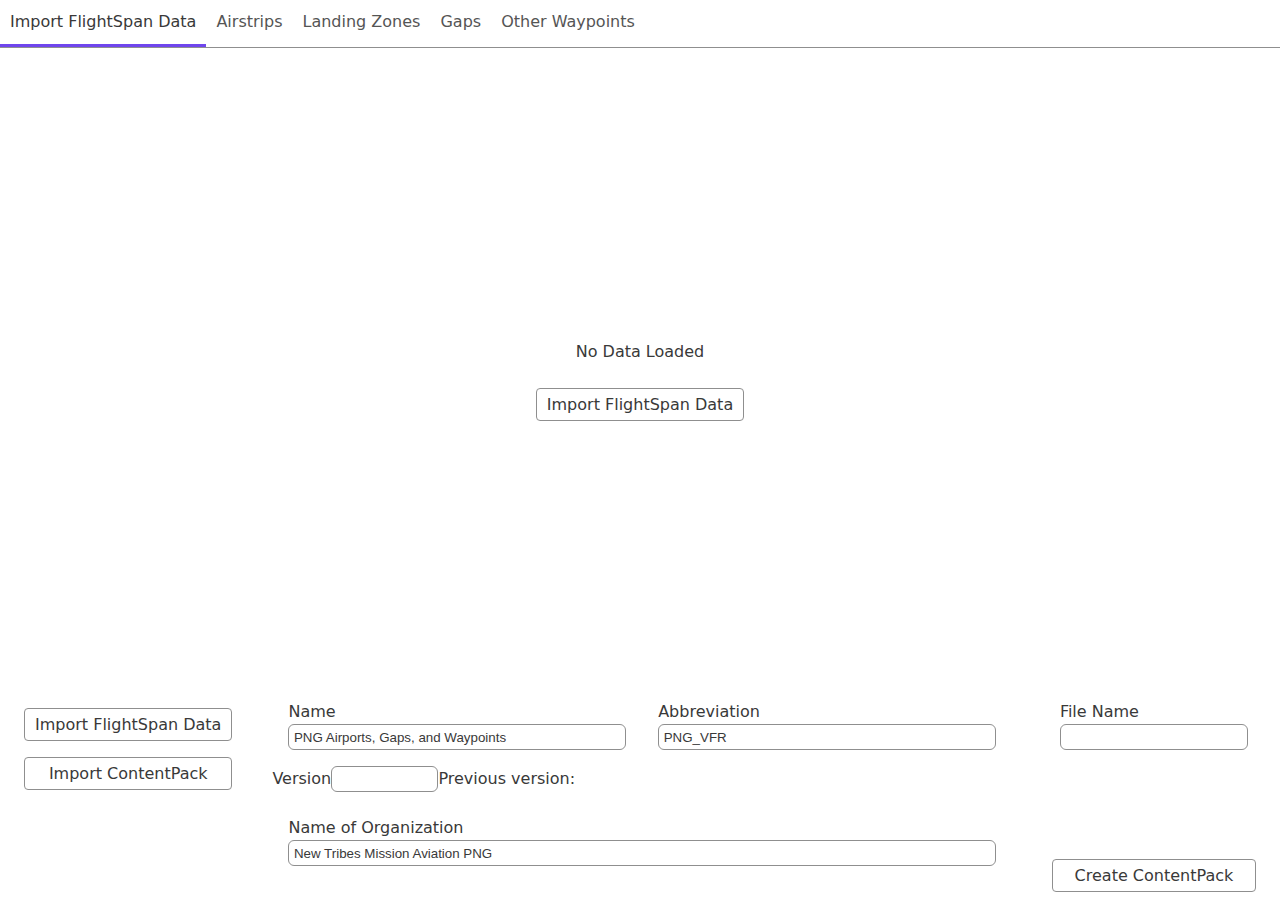
<file: contentpack-creator/index.html>
<!doctype html>
<html lang="en">
  <head>
    <meta charset="UTF-8" />
    <link rel="icon" type="image/svg+xml" href="./vite.svg" />
    <meta name="viewport" content="width=device-width, initial-scale=1.0" />
    <title>ForeFlight ContentPack Creator</title>
    <script type="module" crossorigin src="./assets/index-kJyt0i4W.js"></script>
    <link rel="stylesheet" crossorigin href="./assets/index-DsWI6hka.css">
  </head>
  <body>
    <div id="root"></div>
  </body>
</html>
</file>
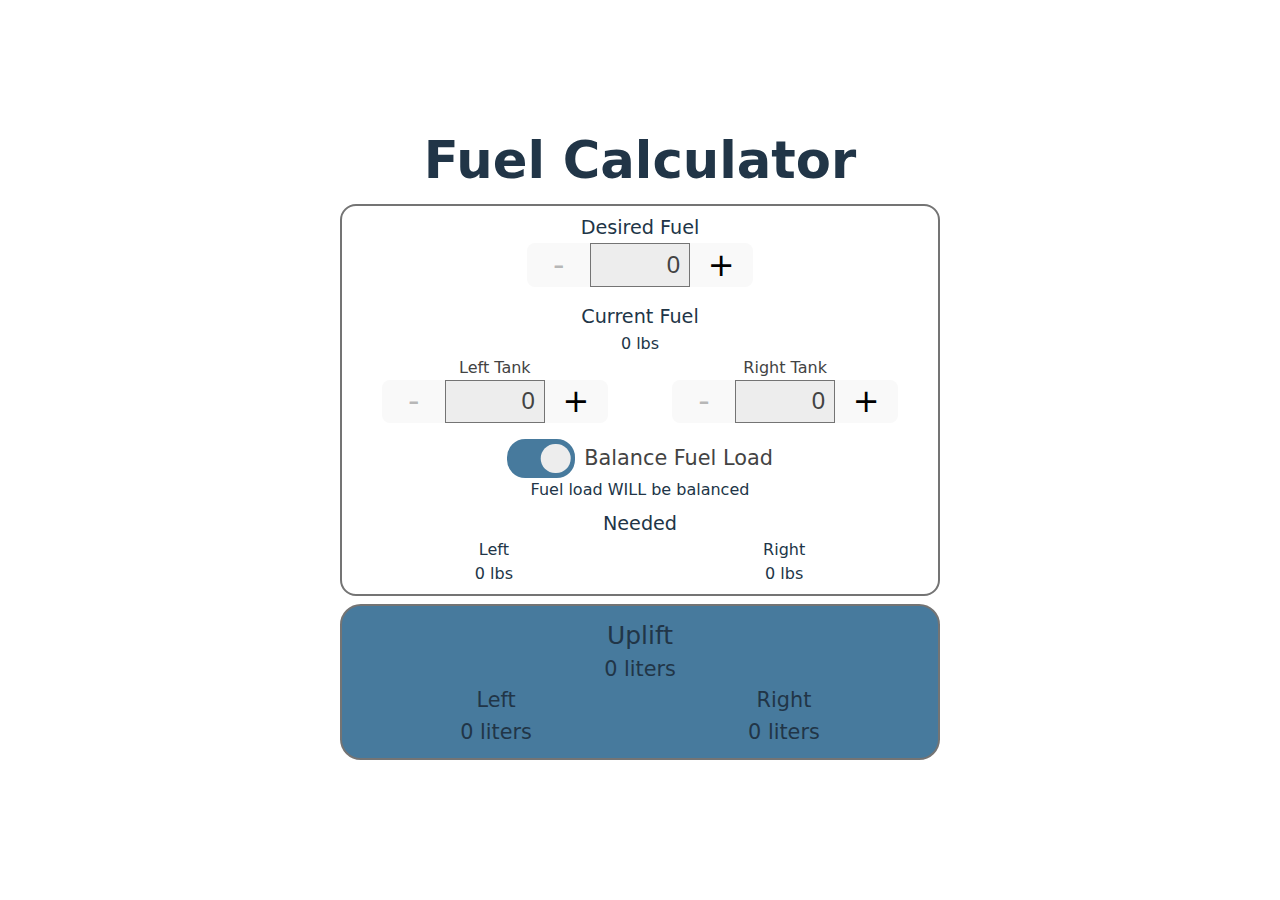
<file: fuelcalc-test/index.html>
<!doctype html>
<html lang="en">
  <head>
    <meta charset="UTF-8" />
    <meta name="viewport" content="width=device-width, initial-scale=1.0, maximum-scale=1.0, user-scalable=no" />
    <title>Fuel Calculator</title>
    <meta name="description" content="Jet Fuel Calculator with tank balancing">
    <link rel="icon" href="./assets/favicon-CskWVEdV.ico">
    <link rel="apple-touch-icon" href="./assets/apple-icon-180x180-kO-r5fXX.png" sizes="180x180">
    <meta name="theme-color" content="#000000">
    <script type="module" crossorigin src="./assets/index-DrfVQCJY.js"></script>
    <link rel="stylesheet" crossorigin href="./assets/index-DVzqEVfM.css">
  <link rel="manifest" href="./manifest.webmanifest"></head>
  <body>
    <div id="root"></div>
  </body>
</html>
</file>
<file: contentpack-creator/assets/index-DsWI6hka.css>
:root{font-family:system-ui,Avenir,Helvetica,Arial,sans-serif;line-height:1.5;font-weight:400;color-scheme:light dark;color:#ffffffde;background-color:#242424;font-synthesis:none;text-rendering:optimizeLegibility;-webkit-font-smoothing:antialiased;-moz-osx-font-smoothing:grayscale}a{font-weight:500;color:#646cff;text-decoration:inherit}a:hover{color:#535bf2}body{margin:0;display:flex;place-items:center;min-width:320px;min-height:100vh}h1{font-size:3.2em;line-height:1.1}button{border-radius:8px;border:1px solid transparent;padding:.6em 1.2em;font-size:1em;font-weight:500;font-family:inherit;background-color:#1a1a1a;cursor:pointer;transition:border-color .25s}button:hover{border-color:#646cff}button:focus,button:focus-visible{outline:4px auto -webkit-focus-ring-color}@media (prefers-color-scheme: light){:root{color:#213547;background-color:#fff}a:hover{color:#747bff}button{background-color:#f9f9f9}}.react-aria-Tabs{display:flex;flex-grow:1;color:var(--text-color);overflow:hidden;position:relative}.react-aria-Tabs[data-orientation=horizontal]{flex-direction:column}.react-aria-TabList{display:flex}.react-aria-TabList[data-orientation=horizontal]{border-bottom:1px solid var(--border-color)}.react-aria-TabList[data-orientation=horizontal] .react-aria-Tab{border-bottom:3px solid var(--border-color)}.react-aria-Tab{padding:10px;cursor:default;outline:none;position:relative;color:var(--text-color-base);transition:color .2s;--border-color: transparent;forced-color-adjust:none}.react-aria-Tab[data-hovered],.react-aria-Tab[data-focused]{color:var(--text-color-hover)}.react-aria-Tab[data-selected]{--border-color: var(--highlight-background);color:var(--text-color)}.react-aria-Tab[data-disabled]{color:var(--text-color-disabled)}.react-aria-Tab[data-disabled][data-selected]{--border-color: var(--text-color-disabled)}.react-aria-Tab[data-focus-visible]:after{content:"";position:absolute;inset:4px;border-radius:4px;border:2px solid var(--focus-ring-color)}.react-aria-TabPanel{margin-top:4px;padding:10px;border-radius:4px;outline:none;flex-grow:1;display:flex;flex-direction:column;overflow:hidden;position:relative}.react-aria-TabPanel[data-focus-visible]{outline:2px solid var(--focus-ring-color)}.table-scroll{overflow:auto}.react-aria-Table{padding:.286rem;border:1px solid var(--border-color);border-radius:6px;background:var(--overlay-background);outline:none;border-spacing:0;min-height:100px;align-self:start;max-width:100%;word-break:break-word;forced-color-adjust:none}.react-aria-Table[data-focus-visible]{outline:2px solid var(--focus-ring-color);outline-offset:-1px}.react-aria-Table .react-aria-TableHeader{color:var(--text-color)}.react-aria-Table .react-aria-TableHeader:after{content:"";display:table-row;height:2px}.react-aria-Table .react-aria-TableHeader tr:last-child .react-aria-Column{border-bottom:1px solid var(--border-color);cursor:default}.react-aria-Table .react-aria-Row{--radius-top: 6px;--radius-bottom: 6px;--radius: var(--radius-top) var(--radius-top) var(--radius-bottom) var(--radius-bottom);border-radius:var(--radius);clip-path:inset(0 round var(--radius));outline:none;cursor:default;color:var(--text-color);font-size:1.072rem;position:relative;transform:scale(1)}.react-aria-Table .react-aria-Row[data-focus-visible]{outline:2px solid var(--focus-ring-color);outline-offset:-2px}.react-aria-Table .react-aria-Row[data-pressed]{background:var(--gray-100)}.react-aria-Table .react-aria-Row[data-selected]{background:var(--highlight-background);color:var(--highlight-foreground);--focus-ring-color: var(--highlight-foreground)}.react-aria-Table .react-aria-Row[data-selected][data-focus-visible],.react-aria-Table .react-aria-Row[data-selected] .react-aria-Cell[data-focus-visible]{outline-offset:-4px}.react-aria-Table .react-aria-Row[data-disabled]{color:var(--text-color-disabled)}.react-aria-Table .react-aria-Cell,.react-aria-Table .react-aria-Column{padding:4px 8px;text-align:left;outline:none}:is(.react-aria-Table .react-aria-Cell,.react-aria-Table .react-aria-Column)[data-focus-visible]{outline:2px solid var(--focus-ring-color);outline-offset:-2px}.react-aria-Table .react-aria-Cell{transform:translateZ(0)}.react-aria-Table .react-aria-Cell:first-child{border-radius:var(--radius-top) 0 0 var(--radius-bottom)}.react-aria-Table .react-aria-Cell:last-child{border-radius:0 var(--radius-top) var(--radius-bottom) 0}@supports selector(:has(.foo)){.react-aria-Table .react-aria-Row[data-selected]:has(+[data-selected]),.react-aria-Table .react-aria-Row[data-selected]:has(+.react-aria-DropIndicator+[data-selected]){--radius-bottom: 0px}.react-aria-Table .react-aria-Row[data-selected]+[data-selected],.react-aria-Table .react-aria-Row[data-selected]+.react-aria-DropIndicator+[data-selected]{--radius-top: 0px}}:where(.react-aria-Row) .react-aria-Checkbox{--selected-color: var(--highlight-foreground);--selected-color-pressed: var(--highlight-foreground-pressed);--checkmark-color: var(--highlight-background);--background-color: var(--highlight-background)}.airstrip-panel,.landingzones-panel,.gaps-panel{width:50%;height:50%;overflow:auto;padding:.5em}.bottomframe{display:flex;overflow:hidden;height:200px;flex-shrink:0}.bottomframe .contentblock{display:flex;flex-direction:column;padding:0 1em}.bottomframe .contentblock .information-row{display:flex;flex-direction:row;justify-content:space-between;margin-bottom:1em}:root{--background-color: #f8f8f8;--gray-50: #ffffff;--gray-100: #d0d0d0;--gray-200: #afafaf;--gray-300: #8f8f8f;--gray-400: #717171;--gray-500: #555555;--gray-600: #393939;--purple-100: #d5c9fa;--purple-200: #b8a3f6;--purple-300: #997cf2;--purple-400: #7a54ef;--purple-500: #582ddc;--purple-600: #3c1e95;--red-100: #f7c4ba;--red-200: #f29887;--red-300: #eb664d;--red-400: #de2300;--red-500: #a81b00;--red-600: #731200;--highlight-hover: rgb(0 0 0 / .07);--highlight-pressed: rgb(0 0 0 / .15)}@media (prefers-color-scheme: dark){:root{--background-color: #1d1d1d;--gray-50: #101010;--gray-100: #393939;--gray-200: #4f4f4f;--gray-300: #686868;--gray-400: #848484;--gray-500: #a7a7a7;--gray-600: #cfcfcf;--purple-100: #3c1e95;--purple-200: #522acd;--purple-300: #6f46ed;--purple-400: #8e6ef1;--purple-500: #b099f5;--purple-600: #d5c8fa;--red-100: #721200;--red-200: #9c1900;--red-300: #cc2000;--red-400: #e95034;--red-500: #f08c79;--red-600: #f7c3ba;--highlight-hover: rgb(255 255 255 / .1);--highlight-pressed: rgb(255 255 255 / .2)}}:root{--focus-ring-color: var(--purple-400);--text-color: var(--gray-600);--text-color-base: var(--gray-500);--text-color-hover: var(--gray-600);--text-color-disabled: var(--gray-200);--text-color-placeholder: var(--gray-400);--link-color: var(--purple-500);--link-color-secondary: var(--gray-500);--link-color-pressed: var(--purple-600);--border-color: var(--gray-300);--border-color-hover: var(--gray-400);--border-color-pressed: var(--gray-400);--border-color-disabled: var(--gray-100);--field-background: var(--gray-50);--field-text-color: var(--gray-600);--overlay-background: var(--gray-50);--button-background: var(--gray-50);--button-background-pressed: var(--background-color);--highlight-background: #6f46ed;--highlight-background-pressed: #522acd;--highlight-background-invalid: #cc2000;--highlight-foreground: white;--highlight-foreground-pressed: #ddd;--highlight-overlay: rgb(from #6f46ed r g b / 15%);--invalid-color: var(--red-400);--invalid-color-pressed: var(--red-500)}@media (forced-colors: active){:root{--background-color: Canvas;--focus-ring-color: Highlight;--text-color: ButtonText;--text-color-base: ButtonText;--text-color-hover: ButtonText;--text-color-disabled: GrayText;--text-color-placeholder: ButtonText;--link-color: LinkText;--link-color-secondary: LinkText;--link-color-pressed: LinkText;--border-color: ButtonBorder;--border-color-hover: ButtonBorder;--border-color-pressed: ButtonBorder;--border-color-disabled: GrayText;--field-background: Field;--field-text-color: FieldText;--overlay-background: Canvas;--button-background: ButtonFace;--button-background-pressed: ButtonFace;--highlight-background: Highlight;--highlight-background-pressed: Highlight;--highlight-background-invalid: LinkText;--highlight-foreground: HighlightText;--highlight-foreground-pressed: HighlightText;--invalid-color: LinkText;--invalid-color-pressed: LinkText}}#root{position:absolute;inset:0;display:flex;flex-direction:column}.logo{height:6em;padding:1.5em;will-change:filter;transition:filter .3s}.logo:hover{filter:drop-shadow(0 0 2em #646cffaa)}.logo.react:hover{filter:drop-shadow(0 0 2em #61dafbaa)}@keyframes logo-spin{0%{transform:rotate(0)}to{transform:rotate(360deg)}}@media (prefers-reduced-motion: no-preference){a:nth-of-type(2) .logo{animation:logo-spin infinite 20s linear}}.card{padding:2em}.read-the-docs{color:#888}.react-aria-Button{color:var(--text-color);background:var(--button-background);border:1px solid var(--border-color);border-radius:4px;appearance:none;vertical-align:middle;font-size:1rem;text-align:center;margin:.5em;outline:none;padding:6px 10px;text-decoration:none;display:inline-flex;align-items:center;justify-content:center;gap:4px}.react-aria-Button[data-pressed]{box-shadow:inset 0 1px 2px #0000001a;background:var(--button-background-pressed);border-color:var(--border-color-pressed)}.react-aria-Button[data-focus-visible]{outline:2px solid var(--focus-ring-color);outline-offset:-1px}.react-aria-NumberField{margin-bottom:8px;color:var(--text-color)}.react-aria-NumberField .react-aria-Group{display:flex;width:fit-content;border-radius:4px}.react-aria-NumberField .react-aria-Group[data-focus-within]{outline:1px solid var(--focus-ring-color)}.react-aria-NumberField .react-aria-Group[data-focus-within] .react-aria-Input,.react-aria-NumberField .react-aria-Group[data-focus-within] .react-aria-Button{border-color:var(--focus-ring-color)}.react-aria-NumberField .react-aria-Button{font-size:1.4rem;width:2.3rem;padding:0;display:inline-flex;align-items:center;justify-content:center}.react-aria-NumberField .react-aria-Button[slot=decrement]{border-start-end-radius:0;border-end-end-radius:0}.react-aria-NumberField .react-aria-Button[slot=increment]{border-start-start-radius:0;border-end-start-radius:0}.react-aria-NumberField .react-aria-Input{text-align:right;background:var(--field-background);border:1px solid var(--border-color);border-radius:6px;color:var(--field-text-color);margin:0;z-index:1;outline:none;width:6rem;flex:1;padding:.286rem}.react-aria-TextField{margin:auto 1em;display:flex;flex-direction:column;flex-grow:1;width:fit-content;color:var(--text-color)}.react-aria-TextField .react-aria-Input,.react-aria-TextField .react-aria-TextArea{padding:.286rem;margin:0;border:1px solid var(--border-color);border-radius:6px;background:var(--field-background);color:var(--field-text-color)}:is(.react-aria-TextField .react-aria-Input,.react-aria-TextField .react-aria-TextArea)[data-focused]{outline:2px solid var(--focus-ring-color);outline-offset:-1px}
</file>
<file: fuelcalc-test/assets/index-DVzqEVfM.css>
:root{--Red: #A6192E;--Clay: #7A6855;--Brown: #4E3629;--Cream: #D3BC8D;--Blue: #3D4153;--Orange: #C4622D;--Green: #37573b;--MediumBlue: #69B3E7}:root{--background: #ffffff;--Red100: #f7ebed;--Red200: #cf828d;--Red300: #bc5262;--Red400: #ae2f42;--Red500: #9c182b;--Red600: #851425;--Red700: #721120;--Clay100: #efedea;--Clay200: #a29688;--Clay300: #837261;--Clay400: #6c5c4c;--Clay500: #5b4d3f;--Clay600: #4d4136;--Clay700: #41372d;--Brown100: #f0eeed;--Brown200: #a2958f;--Brown300: #827168;--Brown400: #6f5b51;--Brown500: #614c40;--Brown600: #553e32;--Brown700: #4a3427;--Blue100: #ecedef;--Blue200: #9398a3;--Blue300: #6e7584;--Blue400: #575f71;--Blue500: #475063;--Blue600: #3a4357;--Blue700: #31394a;--Orange100: #f8ebe4;--Orange200: #d1855c;--Orange300: #b75b2a;--Orange400: #954a22;--Orange500: #7d3e1d;--Orange600: #6a3518;--Orange700: #592d15;--Green100: #eaeeeb;--Green200: #8a9c8c;--Green300: #627b65;--Green400: #49664d;--Green500: #38573c;--Green600: #2e4932;--Green700: #273e2a;--MediumBlue100: #e2f0fa;--MediumBlue200: #5d9ecd;--MediumBlue300: #477a9d;--MediumBlue400: #3a6380;--MediumBlue500: #31536c;--MediumBlue600: #29475b;--MediumBlue700: #233b4d;--Gray100: #ededed;--Gray200: #979797;--Gray300: #747474;--Gray400: #606060;--Gray500: #4f4f4f;--Gray600: #434343;--Gray700: #393939}@media (prefers-color-scheme: dark){:root{--background: #000000;--Red100: #31070e;--Red200: #a81d32;--Red300: #bd5464;--Red400: #ca7581;--Red500: #d38e98;--Red600: #dba2ab;--Red700: #e2b5bb;--Clay100: #1a1612;--Clay200: #635445;--Clay300: #847362;--Clay400: #998b7d;--Clay500: #aa9f93;--Clay600: #b9b0a6;--Clay700: #c7bfb7;--Brown100: #1e1510;--Brown200: #675247;--Brown300: #83736a;--Brown400: #988b83;--Brown500: #aa9e98;--Brown600: #b9afaa;--Brown700: #c6bfba;--Blue100: #14171e;--Blue200: #4e5769;--Blue300: #6f7785;--Blue400: #878e9a;--Blue500: #9ca1ab;--Blue600: #adb1ba;--Blue700: #bdc0c7;--Orange100: #231108;--Orange200: #88441f;--Orange300: #b95c2a;--Orange400: #cc784b;--Orange500: #d5916b;--Orange600: #dda587;--Orange700: #e4b69e;--Green100: #101911;--Green200: #405e44;--Green300: #647c67;--Green400: #7e9380;--Green500: #94a597;--Green600: #a7b5a9;--Green700: #b8c3ba;--MediumBlue100: #0e171e;--MediumBlue200: #355b75;--MediumBlue300: #487b9f;--MediumBlue400: #5794be;--MediumBlue500: #62a7d8;--MediumBlue600: #74b8e9;--MediumBlue700: #8fc6ed;--Gray100: #161616;--Gray200: #565656;--Gray300: #767676;--Gray400: #8d8d8d;--Gray500: #a0a0a0;--Gray600: #b1b1b1;--Gray700: #c0c0c0}}:root{--focus-ring-color: var(--MediumBlue400);--text-color: var(--Gray600);--text-color-base: var(--Gray500);--text-color-hover: var(--Gray600);--text-color-disabled: var(--Gray200);--text-color-placeholder: var(--Gray400);--link-color: var(--MediumBlue500);--link-color-secondary: var(--Gray500);--link-color-pressed: var(--MediumBlue600);--border-color: var(--Gray300);--border-color-hover: var(--Gray400);--border-color-pressed: var(--Gray400);--border-color-disabled: var(--Gray100);--field-background: var(--Gray100);--field-text-color: var(--Gray600);--overlay-background: var(--Gray100);--button-background: var(--Gray100);--button-background-pressed: var(--background-color);--highlight-background: var(--MediumBlue300);--highlight-background-pressed: var(--MediumBlue200);--highlight-background-invalid: var(--Red300);--highlight-foreground: white;--highlight-foreground-pressed: #ddd;--highlight-overlay: rgb(from var(--MediumBlue300) r g b / 15%);--invalid-color: var(--Red400);--invalid-color-pressed: var(--Red500)}@media (forced-colors: active){:root{--background-color: Canvas;--focus-ring-color: Highlight;--text-color: ButtonText;--text-color-base: ButtonText;--text-color-hover: ButtonText;--text-color-disabled: GrayText;--text-color-placeholder: ButtonText;--link-color: LinkText;--link-color-secondary: LinkText;--link-color-pressed: LinkText;--border-color: ButtonBorder;--border-color-hover: ButtonBorder;--border-color-pressed: ButtonBorder;--border-color-disabled: GrayText;--field-background: Field;--field-text-color: FieldText;--overlay-background: Canvas;--button-background: ButtonFace;--button-background-pressed: ButtonFace;--highlight-background: Highlight;--highlight-background-pressed: Highlight;--highlight-background-invalid: LinkText;--highlight-foreground: HighlightText;--highlight-foreground-pressed: HighlightText;--invalid-color: LinkText;--invalid-color-pressed: LinkText}}@media screen and (width <= 720px){:root{font-size:9px}}#root{max-width:1280px;margin:auto;padding:.5rem;text-align:center}h1{margin:auto}.card{padding:.5em;display:flex;flex-direction:column}.row{display:flex;flex-direction:column;margin-top:8px;border:2px solid var(--border-color);border-radius:1em;padding:.5em}.spacer{height:.5rem}.row-label{font-size:1.2em;font-weight:500}.react-aria-NumberField{margin:auto auto 8px;color:var(--text-color)}.react-aria-NumberField .react-aria-Group{display:flex;width:fit-content;border-radius:4px;margin:auto 2rem}.react-aria-NumberField .react-aria-Group[data-focus-within]{outline:1px solid var(--focus-ring-color)}.react-aria-NumberField .react-aria-Group[data-focus-within] .react-aria-Input,.react-aria-NumberField .react-aria-Group[data-focus-within] .react-aria-Button{border-color:var(--focus-ring-color)}.react-aria-NumberField .react-aria-Button{font-size:2rem;width:4rem;padding:0;display:inline-flex;align-items:center;justify-content:center}.react-aria-NumberField .react-aria-Button[slot=decrement]{border-start-end-radius:0;border-end-end-radius:0}.react-aria-NumberField .react-aria-Button[slot=increment]{border-start-start-radius:0;border-end-start-radius:0}.react-aria-NumberField .react-aria-Input{background:var(--field-background);border:1px solid var(--border-color);border-radius:0;color:var(--field-text-color);margin:0 -1px;z-index:1;font-size:1.5rem;padding:.429rem .571rem;outline:none;width:5rem;text-align:right;flex:1}.react-aria-Switch{display:flex;position:relative;margin:auto;align-items:center;gap:.571rem;font-size:1.3rem;color:var(--text-color);forced-color-adjust:none}.react-aria-Switch .indicator{width:4rem;height:2.143rem;border:2px solid var(--border-color);background:var(--background-color);border-radius:1.143rem;transition:all .2s}.react-aria-Switch .indicator:before{content:"";display:block;margin:.143rem;width:1.857rem;height:1.857rem;background:var(--highlight-background);border-radius:16px;transition:all .2s}.react-aria-Switch[data-pressed] .indicator{border-color:var(--border-color-pressed)}.react-aria-Switch[data-pressed] .indicator:before{background:var(--highlight-background-pressed)}.react-aria-Switch[data-selected] .indicator{border-color:var(--highlight-background);background:var(--highlight-background)}.react-aria-Switch[data-selected] .indicator:before{background:var(--field-background);transform:translate(100%)}.react-aria-Switch[data-selected][data-pressed] .indicator{border-color:var(--highlight-background-pressed);background:var(--highlight-background-pressed)}.react-aria-Switch[data-focus-visible] .indicator{outline:2px solid var(--focus-ring-color);outline-offset:2px}:root{font-family:system-ui,Avenir,Helvetica,Arial,sans-serif;line-height:1.5;font-weight:400;color-scheme:light dark;color:#ffffffde;background-color:#242424;font-synthesis:none;text-rendering:optimizeLegibility;-webkit-font-smoothing:antialiased;-moz-osx-font-smoothing:grayscale}a{font-weight:500;color:#646cff;text-decoration:inherit}a:hover{color:#535bf2}body{margin:0;display:flex;place-items:center;min-width:320px;min-height:100vh}h1{font-size:3.2em;line-height:1.1}button{border-radius:8px;border:1px solid transparent;padding:.6em 1.2em;font-size:1em;font-weight:500;font-family:inherit;background-color:#1a1a1a;cursor:pointer;transition:border-color .25s}button:hover{border-color:#646cff}button:focus,button:focus-visible{outline:4px auto -webkit-focus-ring-color}@media (prefers-color-scheme: light){:root{color:#213547;background-color:#fff}a:hover{color:#747bff}button{background-color:#f9f9f9}}
</file>
